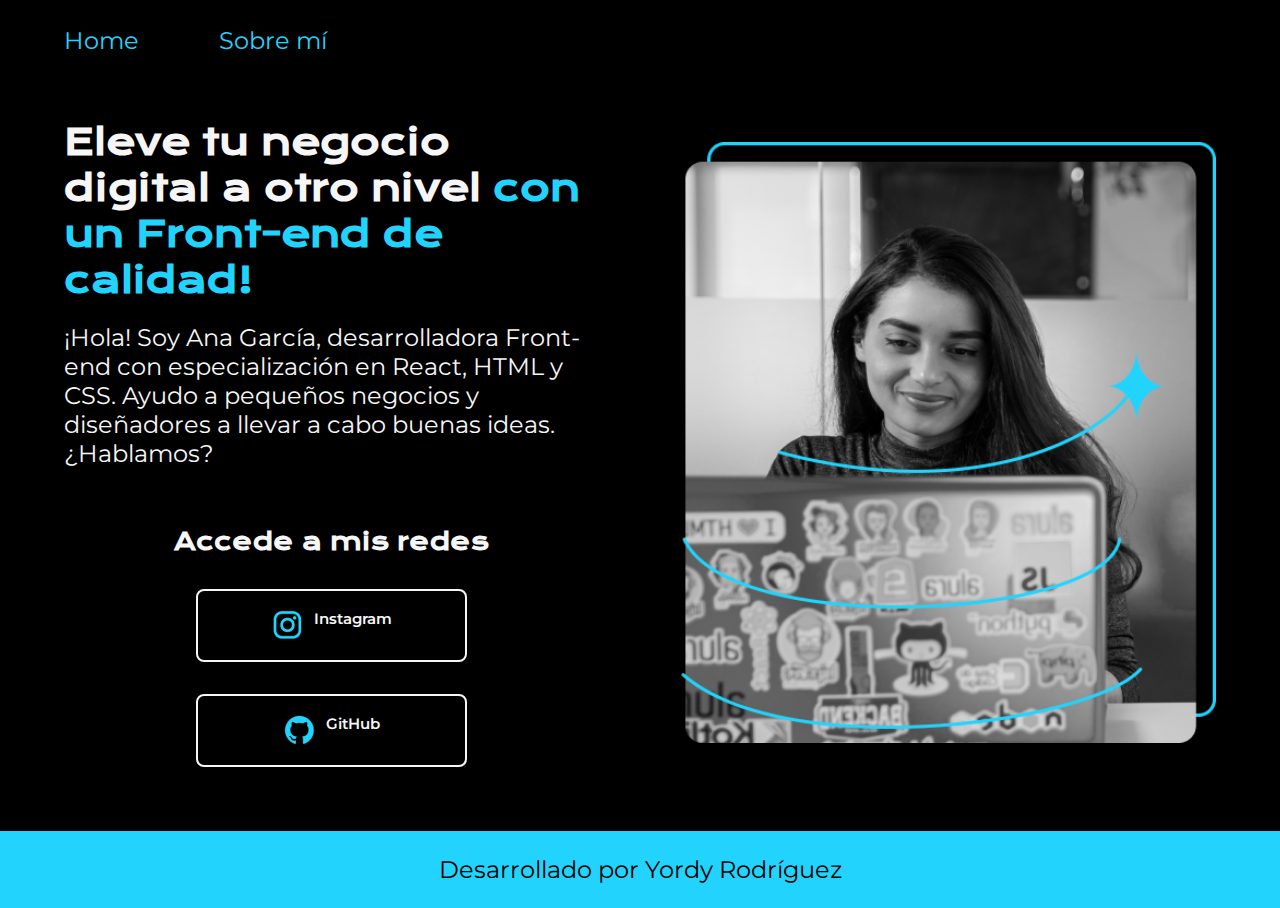
<file: index.html>
<!DOCTYPE html>
<html lang="es-mx">
<head>
    <meta charset="UTF-8"> 
    <meta http-equiv="X-UA-Compatible" content="IE=edge">
    <meta name="viewport" content="width=device-width, initial-scale=1.0">
    <title>Portafolio</title>
    <link rel="stylesheet" href="./styles/style.css">

</head>
<body>
    <header class="header">
        <nav class="header-menu">
            <a class="header-menu-link" href="index.html">Home</a>
            <a class="header-menu-link" href="about.html">Sobre mí</a>
        </nav>
    </header>
    <main class="presentacion">
        <section class="presentacion-contenido">
        <h1 class="presentacion-contenido-titulo">
            Eleve tu negocio digital a otro nivel 
            <strong class="titulo-destaque">con un Front-end de calidad!
            </strong></h1>
            <p class="presentacion-contenido-texto">¡Hola! Soy Ana García, desarrolladora Front-end con
                especialización en React, HTML y CSS. Ayudo a pequeños
                 negocios y diseñadores a llevar a cabo buenas ideas.
                  ¿Hablamos?

            </p>
            <br>
        <div class="presentacion-enlaces">
            <h2 class="presentacion-enlaces-subtitulo">Accede a mis redes</h2>
            <a class="presentacion-link" href="https://instagram.com/">
                <img src="./assets/instagram.png"> Instagram</a>
            <a class="presentacion-link" href="https://github.com/"><img src="./assets/github.png" > GitHub</a>
        </div>
        </section>
            <img class="presentacion-imagen" src="./assets/Imagem.png" alt="Foto de Ana García desarrolando un proyecto">
        </main>
    <footer class="footer">
        <p>Desarrollado por Yordy Rodríguez</p>
    </footer>
</body>
</html>
</file>
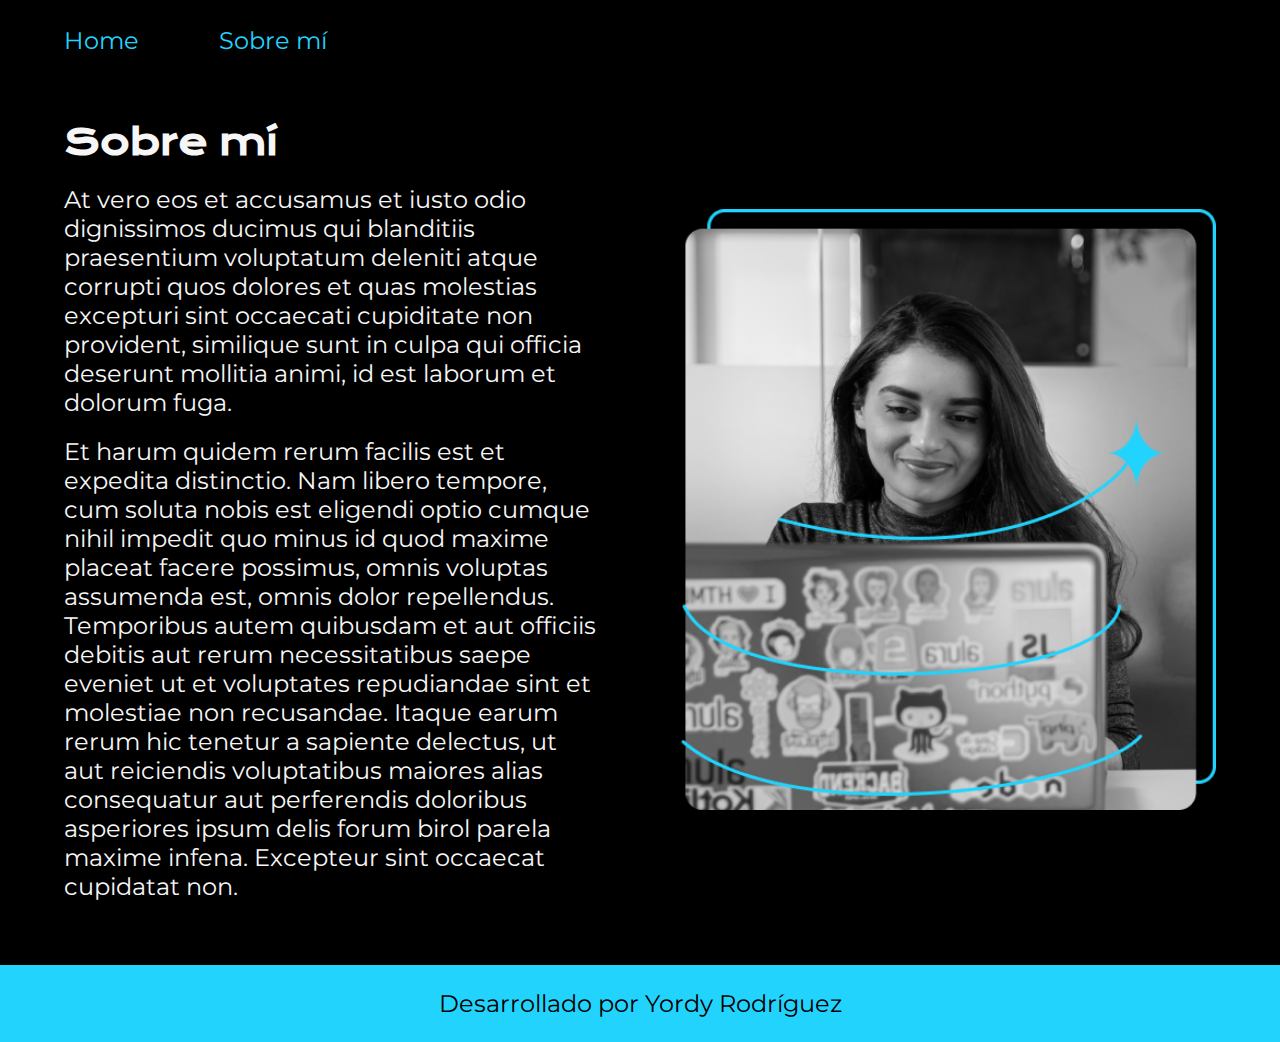
<file: about.html>
<!DOCTYPE html>
<html lang="es-mx">
<head>
    <meta charset="UTF-8">
    <meta name="viewport" content="width=device-width, initial-scale=1.0">
    <title>Sobre mí</title>
    <link rel="stylesheet" href="./styles/style.css">
</head>
<body>
    <header class="header">
    <nav class="header-menu">
        <a class="header-menu-link" href="index.html">Home</a>
        <a class="header-menu-link" href="about.html">Sobre mí</a>
    </nav>
</header>
<main class="presentacion">
    <section class="presentacion-contenido">
        <h1 class="presentacion-contenido-titulo">Sobre mí</h1>
        <p class="presentacion-contenido-texto">At vero eos et accusamus et iusto odio dignissimos ducimus qui blanditiis praesentium voluptatum deleniti atque corrupti quos dolores et quas molestias excepturi sint occaecati cupiditate non provident, similique sunt in culpa qui officia deserunt mollitia animi, id est laborum et dolorum fuga.</p>

        <p class="presentacion-contenido-texto ">Et harum quidem rerum facilis est et expedita distinctio. Nam libero tempore, cum soluta nobis est eligendi optio cumque nihil impedit quo minus id quod maxime placeat facere possimus, omnis voluptas assumenda est, omnis dolor repellendus. Temporibus autem quibusdam et aut officiis debitis aut rerum necessitatibus saepe eveniet ut et voluptates repudiandae sint et molestiae non recusandae. Itaque earum rerum hic tenetur a sapiente delectus, ut aut reiciendis voluptatibus maiores alias consequatur aut perferendis doloribus asperiores ipsum delis forum birol parela maxime infena. Excepteur sint occaecat cupidatat non.</p>
    </section>
    <img class="presentacion-imagen" src="./assets/Imagem.png" alt="Foto de Ana García desarrolando un proyecto">
</main>
<footer class="footer">
    <p>Desarrollado por Yordy Rodríguez</p>
</footer>
</body>

</html>
</file>
<file: styles/style.css>
@import url('https://fonts.googleapis.com/css2?family=Krona+One&family=Montserrat:ital,wght@0,100..900;1,100..900&display=swap');

:root{
    --color-primario: #000000;
    --color-secundario: #f6f6f6;
    --color-terciario: #22d4fd;

    --fuente-montserrat: 'Montserrat', sans serif;
    --funet-krona: 'Krona One', sans serif;

}

* {
    margin: 0;
    padding: 0;
}

body{
    background-color: var(--color-primario);
    color: var(--color-secundario);
    /* v: viewhold h: altura */
    box-sizing: border-box;
}

.header{
    padding: 2% 0% 0% 5%;
}
.header-menu{
    display: flex;
    gap: 80px;
}

.header-menu-link{
    font-family: var(--fuente-montserrat);
    font-size: 1.5rem;
    font-weight: 600px;
    color: var(--color-terciario);
    text-decoration: none;
}

.presentacion {
    display: flex;
    align-items: center;
    margin: 5%;
    justify-content: space-between;
    gap: 82px;;
}

.presentacion-contenido{
    width: 50%;
    display: flex;
    flex-direction: column;
    gap: 20px;
}

.presentacion-contenido-titulo {
    font-size: 2.25rem;
    font-family: var(--funet-krona);
}

.titulo-destaque{
    color: var(--color-terciario);
}


.presentacion-contenido-texto {
    font-size: 1.5rem;
    font-family: var(--fuente-montserrat)
}


.presentacion-enlaces{
    display: flex;
    justify-content: space-between;
    align-items: center;
    flex-direction: column;
    gap: 32px;
}
.presentacion-enlaces-subtitulo{
    font-family: var(--funet-krona);
    font-size: 1.5rem;
    font-weight: 400px;
}

.presentacion-link{
    width: 50%;
    text-align: center;
    padding: 18.5px 0px;
    border-radius: 8px;
    font-family: var(--fuente-montserrat);
    font-size: 15px;
    font-weight: 600;
    text-decoration: none;
    color: var(--color-secundario);
    border: 2px solid var(--color-secundario);
    display: flex;
    justify-content: center;
    gap: 10px;
}

.presentacion-link:hover{
    background-color: #272727;
}

.footer{
    padding: 24px;
    background-color: var(--color-terciario);
    color: #000000;
    text-align: center;
    font-family: var(--fuente-montserrat);
    font-size: 1.5rem;
    font-weight: 400px;
}

.presentacion-imagen{
    width: 50%;
}

@media (max-width:1200px){
    .header{
        padding: 10%;
    }
    .header-menu{
        justify-content: center;
    }
    .presentacion{
        flex-direction: column-reverse;
        padding: 5%;
    }
    .presentacion-contenido{
        width: auto;
    }
}
</file>
